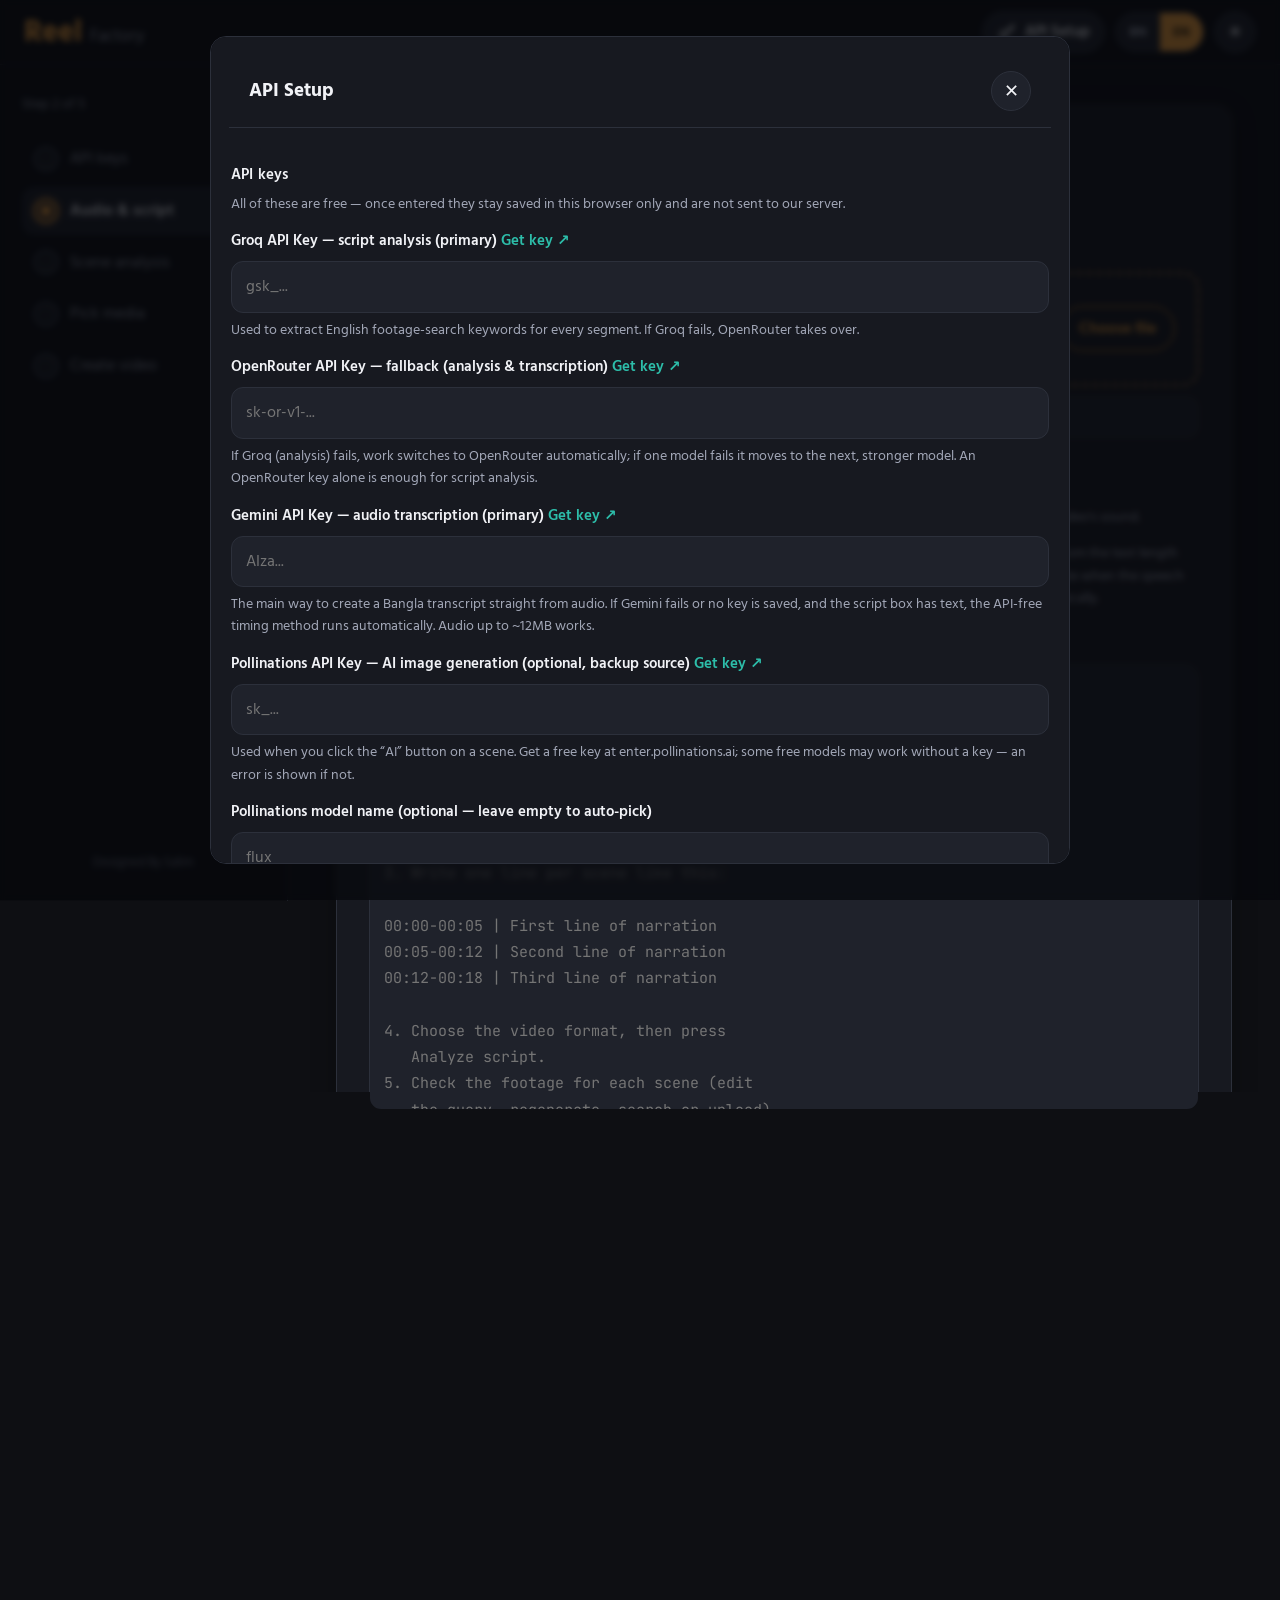
<file: index.html>
<!DOCTYPE html>
<html lang="en" data-theme="dark">
<head>
<meta charset="UTF-8" />
<meta name="viewport" content="width=device-width, initial-scale=1.0" />
<title>Reel Factory — Script to Video</title>
<script>
  (function () {
    try {
      var th = localStorage.getItem("rk_theme");
      document.documentElement.setAttribute("data-theme", th === "light" ? "light" : "dark");
      document.documentElement.lang = localStorage.getItem("rk_lang") === "bn" ? "bn" : "en";
    } catch (e) {}
  })();
</script>
<link rel="preconnect" href="https://fonts.googleapis.com">
<link rel="preconnect" href="https://fonts.gstatic.com" crossorigin>
<link href="https://fonts.googleapis.com/css2?family=Hind+Siliguri:wght@400;500;600;700&family=JetBrains+Mono:wght@400;500&family=Galada&family=Atma:wght@400&family=Mina:wght@400&display=swap" rel="stylesheet">
<link rel="stylesheet" href="style.css?v=20261050" />
</head>
<body data-step="2">

<header class="topbar">
  <div class="top-row">
    <div class="brand"><span class="brand-mark" data-i18n="brandMark">Reel</span><span class="brand-sub" data-i18n="brandSub">Factory</span></div>
    <div class="tools">
      <button type="button" class="tool-btn" id="openSettings" data-i18n-aria="settings"><svg viewBox="0 0 24 24" width="20" height="20" fill="none" stroke="currentColor" stroke-width="2" stroke-linecap="round" stroke-linejoin="round" aria-hidden="true"><circle cx="8" cy="15" r="4"/><path d="M10.9 12.1 20 3"/><path d="m17 6 3 3"/><path d="m14 9 2 2"/></svg><span class="tool-label" data-i18n="settings"></span></button>
      <div class="lang-switch" role="group" data-i18n-aria="langGroup">
        <button type="button" class="lang-btn" id="langBn" data-lang="bn">BN</button>
        <button type="button" class="lang-btn" id="langEn" data-lang="en">EN</button>
      </div>
      <button type="button" class="theme-btn" id="themeBtn"><span id="themeIcon">☾</span></button>
    </div>
  </div>
  <ol class="m-steps" id="mSteps">
    <li data-step="1"><span class="ind"></span></li><li data-step="2"><span class="ind"></span></li><li data-step="3"><span class="ind"></span></li><li data-step="4"><span class="ind"></span></li><li data-step="5"><span class="ind"></span></li>
  </ol>
  <p class="m-label"><b class="step-of"></b> · <span class="step-name"></span></p>
</header>

<div class="app">
  <aside class="rail">
    <p class="rail-of step-of"></p>
    <ol class="rail-steps" id="railSteps">
      <li data-step="1"><span class="ind"></span><span class="lbl" data-i18n="step1"></span></li>
      <li data-step="2"><span class="ind"></span><span class="lbl" data-i18n="step2"></span></li>
      <li data-step="3"><span class="ind"></span><span class="lbl" data-i18n="step3"></span></li>
      <li data-step="4"><span class="ind"></span><span class="lbl" data-i18n="step4"></span></li>
      <li data-step="5"><span class="ind"></span><span class="lbl" data-i18n="step5"></span></li>
    </ol>
    <footer class="site-footer">Designed By Salim</footer>
  </aside>

  <main class="stage">

    <!-- STEP 2: audio & script -->
    <section class="wiz card" id="intake">
      <h1 data-i18n="h1"></h1>
      <p class="lead" data-i18n="lead"></p>

      <div class="audio-section">
        <div class="audio-section-title" data-i18n="audioLabel"></div>
        <label class="audio-drop" id="audioDrop" for="audioInput">
          <span class="audio-drop-icon" aria-hidden="true"><svg viewBox="0 0 24 24" width="28" height="28" fill="none" stroke="currentColor" stroke-width="2" stroke-linecap="round" stroke-linejoin="round"><rect x="9" y="3" width="6" height="11" rx="3"/><path d="M5 11a7 7 0 0 0 14 0"/><path d="M12 18v3"/><path d="M8.5 21h7"/></svg></span>
          <span class="audio-drop-text"><strong data-i18n="audioDropTitle"></strong><em data-i18n="audioDropSub"></em></span>
          <span class="audio-drop-btn"><span class="when-empty" data-i18n="audioChoose"></span><span class="when-file" data-i18n="audioChange"></span></span>
          <input type="file" id="audioInput" accept="audio/*" />
        </label>
        <p class="audio-meta" id="audioMeta"></p>
        <p class="hint audio-default" id="audioDefaultNote" data-i18n="audioDefaultNote"></p>
        <button class="btn btn-primary" id="transcribeBtn" type="button" disabled data-i18n="transcribeBtn"></button>
        <button class="btn btn-secondary" id="alignBtn" type="button" disabled data-i18n="alignBtn" style="margin-top:8px;"></button>
        <p class="hint" data-i18n="transcribeHint"></p>
        <p class="hint" data-i18n="alignHint"></p>
      </div>

      <label class="field">
        <span data-i18n="scriptLabel"></span>
        <textarea id="scriptInput" rows="16" spellcheck="false" data-i18n-placeholder="scriptPh"></textarea>
      </label>
      <p class="hint" data-i18n-html="scriptHint"></p>

      <div class="field format-field">
        <span data-i18n="formatTop"></span>
        <small class="field-hint" data-i18n="formatTopHint"></small>
        <select id="aspectTop">
          <option value="16:9" selected data-i18n="asp169"></option>
          <option value="9:16" data-i18n="asp916"></option>
          <option value="1:1" data-i18n="asp11"></option>
        </select>
      </div>

      <button class="btn btn-primary btn-lg" id="analyzeBtn" data-i18n="analyzeBtn"></button>
      <p class="status-line" id="analyzeStatus"></p>

      <div class="recent-wrap">
        <h3 class="section-title" data-i18n="recentTitle"></h3>
        <p class="hint" data-i18n="recentHint"></p>
        <ul class="recent-list" id="recentList"></ul>
        <p class="hint" id="storageInfo"></p>
      </div>
    </section>

    <!-- STEPS 3-4: scenes -->
    <section class="wiz card" id="timeline" hidden>
      <div class="timeline-head">
        <div>
          <h2 data-i18n="timelineTitle"></h2>
          <p class="hint" data-i18n="timelineHint"></p>
        </div>
        <div class="scene-progress">
          <b id="sceneProgress"></b>
          <div class="bar"><i id="sceneBar"></i></div>
        </div>
      </div>
      <div class="segments" id="segmentsList"></div>
      <div class="wiz-nav">
        <button type="button" class="btn btn-ghost" id="backToScript" data-i18n="stepBack"></button>
        <button type="button" class="btn btn-primary btn-lg" id="toRenderBtn" disabled data-i18n="toRender"></button>
      </div>
    </section>

    <!-- STEP 5: render -->
    <section class="wiz card" id="panelBuild" hidden>
      <div class="render-setup">
        <h2 data-i18n="renderTitle"></h2>
        <p class="hint" data-i18n="buildHint"></p>
        <div class="summary">
          <div><small data-i18n="sumDuration"></small><b id="sumDuration">–</b></div>
          <div><small data-i18n="sumScenes"></small><b id="sumScenes">–</b></div>
          <div><small data-i18n="sumRes"></small><b id="sumRes">–</b></div>
        </div>
        <div class="field" id="brandBox">
          <label style="display:block;">
            <span data-i18n="overlayLabel"></span>
            <select id="overlaySel">
              <option value="none" data-i18n="optNone"></option>
              <option value="youtube" data-i18n="optYoutube"></option>
              <option value="facebook" data-i18n="optFacebook"></option>
            </select>
          </label>
          <label style="display:block;margin-top:8px;">
            <span data-i18n="endLabel"></span>
            <select id="endSel">
              <option value="none" data-i18n="optNone"></option>
              <option value="youtube" data-i18n="optYoutube"></option>
              <option value="facebook" data-i18n="optFacebook"></option>
            </select>
          </label>
          <small class="hint" data-i18n="brandHint"></small>
        </div>
        <div class="field" id="musicBox">
          <span data-i18n="musicLabel"></span>
          <input type="file" id="bgMusicFile" accept="audio/*" />
          <small class="hint" data-i18n="musicHint"></small>
          <label style="display:block;margin-top:8px;">
            <span><span data-i18n="musicNormal"></span>: <b id="musicVolOut">40%</b></span>
            <input type="range" id="musicVol" min="5" max="100" value="40" style="width:100%;" />
          </label>
          <label style="display:block;margin-top:6px;">
            <span><span data-i18n="musicDuck"></span>: <b id="musicDuckOut">14%</b></span>
            <input type="range" id="musicDuckVol" min="0" max="60" value="14" style="width:100%;" />
          </label>
        </div>
        <details class="adv">
          <summary data-i18n="adv"></summary>
          <div class="adv-body">
            <div class="field">
        <span data-i18n="formatLabel"></span>
        <select id="aspectSelect">
          <option value="16:9" selected data-i18n="asp169"></option>
          <option value="9:16" data-i18n="asp916"></option>
          <option value="1:1" data-i18n="asp11"></option>
        </select>
      </div>
      <div class="field">
        <span data-i18n="resLabel"></span>
        <select id="resSelect">
          <option value="854x480" data-i18n="resSd"></option>
          <option value="1280x720" selected data-i18n="resHd"></option>
          <option value="1920x1080" data-i18n="resFhd"></option>
        </select>
      </div>
      <label class="field checkbox-field">
        <input type="checkbox" id="captionToggle" checked />
        <span data-i18n="captionToggle"></span>
      </label>

      <div class="caption-options" id="captionOptions">
        <div class="field">
          <span><span data-i18n="capFontLabel"></span> <em data-i18n="capFontNote"></em></span>
          <select id="captionFontSelect">
            <option value="hind" selected data-i18n="fHind"></option>
            <option value="kolpona" data-i18n="fKolpona"></option>
            <option value="kolponaI" data-i18n="fKolponaI"></option>
            <option value="galada" data-i18n="fGalada"></option>
            <option value="atma" data-i18n="fAtma"></option>
            <option value="mina" data-i18n="fMina"></option>
          </select>
        </div>
        <p class="font-preview" id="fontPreview">আমার সোনার বাংলা · Reel Factory</p>
        <div class="field">
          <span><span data-i18n="capSizeLabel"></span> <em data-i18n="capSizeNote"></em></span>
          <select id="captionSizeSelect">
            <option value="8" data-i18n="s8"></option>
            <option value="9" data-i18n="s9"></option>
            <option value="10" data-i18n="s10"></option>
            <option value="11" data-i18n="s11"></option>
            <option value="12" data-i18n="s12"></option>
            <option value="13" selected data-i18n="s13"></option>
            <option value="14" data-i18n="s14"></option>
            <option value="15" data-i18n="s15"></option>
            <option value="16" data-i18n="s16"></option>
            <option value="17" data-i18n="s17"></option>
            <option value="18" data-i18n="s18"></option>
          </select>
        </div>
        <div class="field">
          <span data-i18n="capColorLabel"></span>
          <select id="captionColorSelect">
            <option value="#ffffff" selected data-i18n="cWhite"></option>
            <option value="#FFD400" data-i18n="cYellow"></option>
            <option value="#2ECC71" data-i18n="cGreen"></option>
            <option value="#FF3B30" data-i18n="cRed"></option>
            <option value="#00E5FF" data-i18n="cCyan"></option>
            <option value="#000000" data-i18n="cBlack"></option>
          </select>
        </div>
        <div class="field">
          <span data-i18n="capAnimLabel"></span>
          <select id="captionAnimSelect">
            <option value="typewriter" selected data-i18n="aTypewriter"></option>
            <option value="fade" data-i18n="aFade"></option>
            <option value="slideUp" data-i18n="aSlideUp"></option>
            <option value="slideLeft" data-i18n="aSlideLeft"></option>
            <option value="zoom" data-i18n="aZoom"></option>
            <option value="wipeLeft" data-i18n="aWipe"></option>
            <option value="none" data-i18n="aNone"></option>
          </select>
        </div>
      </div>
          </div>
        </details>
        <div class="wiz-nav">
          <button type="button" class="btn btn-ghost" id="backToScenes" data-i18n="stepBack"></button>
          <button class="btn btn-primary btn-lg" id="buildBtn" disabled data-i18n="buildBtn"></button>
        </div>
      </div>

      <div class="progress-wrap" id="progressWrap" hidden>
        <div class="spinner" aria-hidden="true"></div>
        <h2 class="progress-title" data-i18n="renderingTitle"></h2>
        <p class="progress-label"><span id="progressLabel" data-i18n="progressInit"></span></p>
        <div class="progress-bar"><div class="progress-fill" id="progressFill"></div></div>
        <p class="progress-pct" id="progressPercent">0%</p>
      </div>

      <div id="resultBox" hidden>
        <h2 class="done-title">✓ <span data-i18n="doneTitle"></span></h2>
        <video id="resultVideo" controls playsinline></video>
        <p class="warn-red" id="resultWarn" hidden></p>
        <div class="result-actions">
          <button type="button" class="btn btn-secondary" id="previewBtn" data-i18n="previewBtn"></button>
          <a class="btn btn-primary" id="downloadBtn" target="_blank" rel="noopener" download data-i18n="dlMp4"></a>
          <button type="button" class="btn btn-secondary" id="copyLinkBtn" data-i18n="copyLink"></button>
          <button type="button" class="btn btn-ghost" id="createAnotherBtn" data-i18n="createAnother"></button>
        </div>

        <div class="pub-box" id="pubBox">
          <h3 class="pub-title" data-i18n="pubTitle"></h3>
          <p class="hint" data-i18n="pubHint"></p>
          <div class="pub-tabs">
            <button type="button" class="btn btn-secondary pub-tab" data-pf="youtube">YouTube</button>
            <button type="button" class="btn btn-secondary pub-tab" data-pf="facebook">Facebook Reels</button>
            <button type="button" class="btn btn-secondary pub-tab" data-pf="tiktok">TikTok</button>
          </div>
          <div id="pubActions" hidden>
            <button type="button" class="btn btn-ghost" id="pubCopyAll" data-i18n="pubCopyAll"></button>
            <button type="button" class="btn btn-ghost" id="pubRegen" data-i18n="pubRegen"></button>
          </div>
          <div id="pubOut"></div>
        </div>
      </div>
    </section>

  </main>
</div>

<!-- Settings (API keys + preferences) -->
<div class="modal" id="settingsModal" hidden>
  <div class="modal-card settings-card">
    <div class="modal-head">
      <h3 data-i18n="settings"></h3>
      <button class="icon-btn" id="settingsClose" type="button">✕</button>
    </div>
    <div class="settings-body">
      <section id="panelKeys">
        <div id="keysToggleBtn" class="keys-head"><h4 class="section-title" data-i18n="keysTitle"></h4><span id="keysChevron" hidden></span></div>
        <div id="keysBody">
      <p class="hint" data-i18n="keysHint"></p>

      <label class="field">
        <span><span data-i18n="groqLabel"></span> <a href="https://console.groq.com/keys" target="_blank" rel="noopener" data-i18n="getKey"></a></span>
        <input type="password" id="groqKey" placeholder="gsk_..." autocomplete="off" />
      </label>
      <p class="hint" style="margin-top:-10px;" data-i18n="groqHint"></p>

      <label class="field">
        <span><span data-i18n="orLabel"></span> <a href="https://openrouter.ai/keys" target="_blank" rel="noopener" data-i18n="getKey"></a></span>
        <input type="password" id="openrouterKey" placeholder="sk-or-v1-..." autocomplete="off" />
      </label>
      <p class="hint" style="margin-top:-10px;" data-i18n="orHint"></p>

      <label class="field">
        <span><span data-i18n="geminiTrLabel"></span> <a href="https://aistudio.google.com/apikey" target="_blank" rel="noopener" data-i18n="getKey"></a></span>
        <input type="password" id="geminiTranscribeKey" placeholder="AIza..." autocomplete="off" />
      </label>
      <p class="hint" style="margin-top:-10px;" data-i18n-html="geminiTrHint"></p>

      <label class="field">
        <span><span data-i18n="pollLabel"></span> <em data-i18n="pixabayOpt"></em> <a href="https://enter.pollinations.ai/" target="_blank" rel="noopener" data-i18n="getKey"></a></span>
        <input type="password" id="pollinationsKey" placeholder="sk_..." autocomplete="off" />
      </label>
      <p class="hint" style="margin-top:-10px;" data-i18n="pollHint"></p>

      <label class="field">
        <span data-i18n="pollModelLabel"></span>
        <input type="text" id="pollinationsModel" placeholder="flux" autocomplete="off" />
      </label>

      <label class="field">
        <span><span data-i18n="ghLabel"></span> <em data-i18n="pixabayOpt"></em> <a href="https://github.com/settings/personal-access-tokens/new" target="_blank" rel="noopener" data-i18n="getKey"></a></span>
        <input type="password" id="ghToken" placeholder="github_pat_..." autocomplete="off" />
      </label>
      <p class="hint" style="margin-top:-10px;" data-i18n="ghHint"></p>

      <label class="field">
        <span data-i18n="ghRepoLabel"></span>
        <input type="text" id="ghRepo" placeholder="Salimtech353/Video_Rendering" autocomplete="off" />
      </label>

      <label class="field">
        <span><span>Pexels API Key</span> <a href="https://www.pexels.com/api/" target="_blank" rel="noopener" data-i18n="getKey"></a></span>
        <input type="password" id="pexelsKey" placeholder="563492ad..." autocomplete="off" />
      </label>

      <label class="field">
        <span><span>Pixabay API Key</span> <em data-i18n="pixabayOpt"></em> <a href="https://pixabay.com/api/docs/" target="_blank" rel="noopener" data-i18n="getKey"></a></span>
        <input type="password" id="pixabayKey" placeholder="12345678-abc..." autocomplete="off" />
      </label>

      <button class="btn btn-primary" id="saveKeysBtn" data-i18n="saveKeys"></button>
      <p class="status-line" id="keysStatus"></p>
        </div>
      </section>
    </div>
  </div>
</div>

<!-- Media picker modal -->
<div class="modal" id="pickerModal" hidden>
  <div class="modal-card">
    <div class="modal-head">
      <h3 id="pickerTitle" data-i18n="pickerTitleDefault"></h3>
      <button class="icon-btn" id="pickerClose">✕</button>
    </div>
    <div class="modal-search">
      <input type="text" id="pickerQuery" data-i18n-placeholder="queryPh" />
      <select id="pickerType">
        <option value="videos" data-i18n="optVideos"></option>
        <option value="photos" data-i18n="optPhotos"></option>
      </select>
      <button class="btn btn-ghost" id="pickerSearchBtn" data-i18n="searchBtn"></button>
    </div>
    <div class="modal-results" id="pickerResults"></div>
    <div class="modal-pager">
      <button type="button" class="btn btn-ghost" id="pickerPrevBtn" data-i18n="prevBtn"></button>
      <span id="pickerPageLabel" class="hint"></span>
      <button type="button" class="btn btn-ghost" id="pickerNextBtn" data-i18n="nextBtn"></button>
    </div>
    <div class="modal-upload">
      <span data-i18n="uploadOr"></span>
      <input type="file" id="pickerUpload" accept="image/*,video/*" />
    </div>
  </div>
</div>

<div class="toasts" id="toasts" aria-live="polite"></div>
<script type="module" src="app.js?v=20261050"></script>
</body>
</html>
</file>
<file: style.css>
/* Reel Factory — AI video studio UI */
:root{
  --rail-bg:#0B0C10; --rail-text:#ECEDF1; --rail-dim:#8E93A3; --rail-line:#1d2028; --rail-hover:#171a22; --rail-active:#1b1e27; --ind:#444a5a; --topbar-h:64px;
  --bg:#0E0F13; --surface:#171920; --surface-2:#1F222B; --line:#2C303B;
  --text:#F1F2F6; --text-dim:#A3A8B8;
  --amber:#F0A03C; --amber-dim:#5a4520; --teal:#2DBEAA; --danger:#EF5B4C; --ok:#34C97B;
  --on-amber:#1A1200; --amber-hover:#f5b257; --amber-off-text:#8a7550; --sel-text:#141414;
  --font-ui:"Hind Siliguri",system-ui,-apple-system,"Segoe UI",sans-serif; --font-mono:"JetBrains Mono",ui-monospace,monospace;
  --shadow:0 6px 24px rgba(0,0,0,.28); --r:14px; color-scheme:dark;
}
:root[data-theme="light"]{
  --rail-bg:#FFFFFF; --rail-text:#1B1D25; --rail-dim:#6B7080; --rail-line:#DADEE8; --rail-hover:#F1F3F8; --rail-active:#FFF1DF; --ind:#B9BED0;
  --bg:#F4F5F9; --surface:#FFF; --surface-2:#EEF0F5; --line:#DADEE8; --text:#1B1D25; --text-dim:#5A5F70;
  --amber:#D9700A; --amber-dim:#EAD3A6; --teal:#0B7F72; --danger:#C4382B; --ok:#158A4E;
  --on-amber:#FFF; --amber-hover:#B95C05; --amber-off-text:#8A6A2E; --sel-text:#FFF; --shadow:0 6px 24px rgba(20,25,45,.08); color-scheme:light;
}
*{box-sizing:border-box}
[hidden]{display:none!important}
html{scroll-behavior:smooth}
body{margin:0;background:var(--bg);color:var(--text);font-family:var(--font-ui);font-size:16px;line-height:1.6;-webkit-font-smoothing:antialiased}
::selection{background:var(--amber);color:var(--sel-text)}
a{color:var(--teal);text-decoration:none} a:hover{text-decoration:underline}
h1,h2,h3,h4{margin:0;line-height:1.25} h1{font-size:clamp(26px,4vw,34px);font-weight:700} h2{font-size:22px;font-weight:700}
.lead{color:var(--text-dim);font-size:17px;margin:8px 0 24px}
.hint{color:var(--text-dim);font-size:14px;margin:8px 0 14px}
.hint code{font-family:var(--font-mono);background:var(--surface-2);padding:2px 6px;border-radius:6px;font-size:13px}
.section-title{font-size:15px;font-weight:600;letter-spacing:.2px;color:var(--text);margin-bottom:6px}
em{font-style:normal}

/* layout */
.app{display:grid;grid-template-columns:288px minmax(0,1fr);min-height:100vh}
.rail{position:sticky;top:0;height:100vh;display:flex;flex-direction:column;gap:14px;padding:28px 22px;background:#0B0C10;color:#ECEDF1;border-right:1px solid #1d2028}
.stage{width:100%;max-width:1000px;margin:0 auto;padding:40px clamp(16px,4vw,48px) 64px}
.card{background:var(--surface);border:1px solid var(--line);border-radius:16px;padding:clamp(18px,3vw,32px);box-shadow:var(--shadow);animation:rise .35s ease both}
@keyframes rise{from{opacity:0;transform:translateY(8px)}to{opacity:1;transform:none}}
.wiz{display:none}
body[data-step="2"] #intake,body[data-step="4"] #timeline,body[data-step="5"] #panelBuild{display:block}

/* brand + stepper */
.brand{display:flex;align-items:baseline;gap:8px}
.brand-mark{font-size:30px;font-weight:700;color:var(--amber)} .brand-sub{font-size:17px;color:#A3A8B8}
.rail-of{margin:0;font-size:14px;color:#A3A8B8}
.rail-steps{list-style:none;margin:6px 0;padding:0;display:flex;flex-direction:column;gap:4px}
.rail-steps li{display:flex;align-items:center;gap:12px;padding:11px 12px;border-radius:12px;color:#8E93A3;font-size:16px;transition:background .2s,color .2s}
.rail-steps li.clickable{cursor:pointer} .rail-steps li.clickable:hover{background:#171a22;color:#fff}
.rail-steps li.active{background:#1b1e27;color:#fff;font-weight:600}
.rail-steps li.done{color:#d8dbe4}
.ind{width:24px;height:24px;flex:0 0 24px;display:inline-flex;align-items:center;justify-content:center;border-radius:50%;border:2px solid #444a5a;font-size:13px;line-height:1;color:#8E93A3;transition:.2s}
li.active .ind{border-color:var(--amber);color:var(--amber);background:rgba(240,160,60,.14);box-shadow:0 0 0 4px rgba(240,160,60,.14)}
li.done .ind{background:var(--amber);border-color:var(--amber);color:#1A1200;font-weight:700}
.rail-settings{margin-top:auto;display:flex;align-items:center;gap:10px;background:#171a22;border:1px solid #262a35;color:#ECEDF1;border-radius:12px;padding:12px 14px;font:inherit;font-size:16px;cursor:pointer;transition:.2s}
.rail-settings:hover{border-color:var(--amber);color:var(--amber)}
.site-footer{font-size:13px;color:#6f7484;text-align:center;padding-top:6px}

.m-head{display:none}
@media (max-width:900px){
  .app{display:block} .rail{display:none}
  .m-head{display:block;position:sticky;top:0;z-index:20;background:#0B0C10;color:#ECEDF1;padding:calc(10px + env(safe-area-inset-top,0px)) 16px 12px;border-bottom:1px solid #1d2028}
  .m-top{display:flex;align-items:center;justify-content:space-between}
  .m-steps{list-style:none;margin:10px 0 6px;padding:0;display:flex;align-items:center}
  .m-steps li{display:flex;align-items:center;flex:1} .m-steps li:last-child{flex:0}
  .m-steps li:not(:last-child)::after{content:"";flex:1;height:2px;margin:0 6px;background:#333847;border-radius:2px}
  .m-steps li.done:not(:last-child)::after{background:var(--amber)}
  .m-label{margin:0;font-size:14.5px;color:#C9CCD6}
  .m-label .step-of{color:var(--amber)}
  .stage{padding:18px 14px 48px}
}
.icon-btn{width:40px;height:40px;border-radius:50%;border:1px solid var(--line);background:var(--surface-2);color:var(--text);font-size:18px;cursor:pointer;transition:.2s}
.m-head .icon-btn{background:#171a22;border-color:#262a35;color:#ECEDF1}
.icon-btn:hover{border-color:var(--amber);color:var(--amber)}

/* buttons + forms */
.btn{display:inline-flex;align-items:center;justify-content:center;gap:8px;min-height:46px;padding:0 20px;border-radius:12px;border:1px solid transparent;font:inherit;font-size:16px;font-weight:600;cursor:pointer;transition:transform .15s,background .2s,border-color .2s,box-shadow .2s;text-decoration:none}
.btn:hover{text-decoration:none} .btn:active{transform:scale(.98)}
.btn-primary{background:var(--amber);color:var(--on-amber)} .btn-primary:hover{background:var(--amber-hover);box-shadow:0 6px 18px rgba(240,160,60,.28)}
.btn-primary:disabled{background:var(--amber-dim);color:var(--amber-off-text);cursor:not-allowed;box-shadow:none}
.btn-secondary{background:var(--surface-2);border-color:var(--line);color:var(--text)} .btn-secondary:hover:not(:disabled){border-color:var(--amber);color:var(--amber)}
.btn-secondary:disabled{opacity:.5;cursor:not-allowed}
.btn-ghost{background:transparent;border-color:var(--line);color:var(--text)} .btn-ghost:hover:not(:disabled){border-color:var(--amber);color:var(--amber)}
.btn-ghost:disabled{opacity:.5;cursor:not-allowed}
.btn-lg{min-height:54px;font-size:17px;width:100%}
.btn.loading{pointer-events:none;opacity:.85} .btn.loading::before{content:"";width:16px;height:16px;border:2.5px solid currentColor;border-right-color:transparent;border-radius:50%;animation:spin .7s linear infinite}
.field{display:flex;flex-direction:column;gap:8px;margin:0 0 16px;font-size:15px}
.field>span{font-weight:600;font-size:15px}
input[type=text],input[type=password],select,textarea{width:100%;font:inherit;font-size:16px;color:var(--text);background:var(--surface-2);border:1px solid var(--line);border-radius:12px;padding:12px 14px;transition:border-color .2s,box-shadow .2s}
input:focus,select:focus,textarea:focus{outline:none;border-color:var(--amber);box-shadow:0 0 0 3px rgba(240,160,60,.2)}
textarea{font-family:var(--font-mono);font-size:15px;line-height:1.9;resize:vertical;min-height:200px}
.checkbox-field{flex-direction:row;align-items:center;gap:10px} .checkbox-field input{width:20px;height:20px;accent-color:var(--amber)}
.status-line{margin:12px 0 0;font-size:15px;color:var(--text-dim)} .status-line:empty{display:none}
.status-line.ok{color:var(--ok)} .status-line.err{color:var(--danger);background:rgba(239,91,76,.09);border:1px solid rgba(239,91,76,.3);padding:10px 14px;border-radius:12px}
.chip{display:inline-block;font-size:13px;padding:3px 10px;border-radius:999px;background:var(--surface-2);border:1px solid var(--line);color:var(--text-dim)}
.chip.entity{color:var(--amber);border-color:var(--amber)}
.placeholder{color:var(--text-dim);font-size:14px;text-align:center;padding:8px}
.badge{position:absolute;left:8px;bottom:8px;font-size:12px;padding:2px 8px;border-radius:999px;background:rgba(0,0,0,.65);color:#ECEDF1}

/* audio drop */
.audio-section{margin-bottom:22px}
.audio-section-title{font-size:15px;font-weight:600;margin-bottom:8px}
.audio-drop{position:relative;display:flex;align-items:center;gap:16px;padding:26px 22px;border:2px dashed var(--amber);border:2px dashed color-mix(in srgb,var(--amber) 60%,var(--line));border-radius:16px;background:linear-gradient(135deg,color-mix(in srgb,var(--amber) 12%,var(--surface)),var(--surface) 70%);cursor:pointer;transition:.2s}
.audio-drop:hover,.audio-drop:focus-within,.audio-drop.dragover{border-style:solid;border-color:var(--amber);box-shadow:0 0 0 4px color-mix(in srgb,var(--amber) 20%,transparent)}
.audio-drop.dragover{transform:scale(1.008)}
.audio-drop-icon{flex:0 0 58px;width:58px;height:58px;display:inline-flex;align-items:center;justify-content:center;border-radius:50%;background:var(--amber);color:var(--on-amber)}
.audio-drop-text{display:flex;flex-direction:column;gap:2px;flex:1;min-width:0}
.audio-drop-text strong{font-size:17px} .audio-drop-text em{color:var(--text-dim);font-size:14px}
.audio-drop-btn{border:1.5px solid var(--amber);color:var(--amber);font-weight:600;padding:9px 18px;border-radius:999px;transition:.2s}
.audio-drop:hover .audio-drop-btn{background:var(--amber);color:var(--on-amber)}
.audio-drop .when-file{display:none} .audio-drop.has-file .when-file{display:inline} .audio-drop.has-file .when-empty{display:none}
.audio-drop.has-file{border-style:solid;border-color:var(--teal);background:linear-gradient(135deg,color-mix(in srgb,var(--teal) 12%,var(--surface)),var(--surface) 70%)}
.audio-drop.has-file .audio-drop-icon{background:var(--teal)} .audio-drop.has-file .audio-drop-btn{border-color:var(--teal);color:var(--teal)}
.audio-drop input[type=file]{position:absolute;inset:0;width:100%;height:100%;opacity:0;cursor:pointer;font-size:0}
.audio-meta{margin:10px 0;font-size:15px}.audio-meta:empty{display:none}
.audio-meta:not(:empty){background:var(--surface-2);border:1px solid var(--line);border-left:3px solid var(--teal);border-radius:10px;padding:10px 14px;word-break:break-word}
#transcribeBtn{margin-top:4px}

/* scenes */
.timeline-head{display:flex;gap:20px;justify-content:space-between;align-items:flex-start;flex-wrap:wrap;margin-bottom:20px}
.scene-progress{min-width:210px} .scene-progress b{font-size:16px;color:var(--amber)}
.bar,.progress-bar{height:8px;border-radius:99px;background:var(--surface-2);overflow:hidden;margin-top:8px} .bar i,.progress-fill{display:block;height:100%;width:0;background:linear-gradient(90deg,var(--amber),#ffb95e);border-radius:99px;transition:width .4s ease}
.segments{display:grid;gap:16px}
.scene{border:1px solid var(--line);border-radius:14px;background:var(--surface);padding:16px;transition:border-color .2s,box-shadow .2s;animation:rise .3s ease both}
.scene:hover{border-color:color-mix(in srgb,var(--amber) 50%,var(--line))}
.scene-head{display:flex;align-items:center;gap:10px;flex-wrap:wrap;margin-bottom:12px}
.scene-no{font-weight:700;font-size:15px;background:var(--amber);color:var(--on-amber);border-radius:8px;padding:2px 10px}
.scene-time{font-family:var(--font-mono);font-size:14px;color:var(--text-dim)}
.pill{margin-left:auto;font-size:13.5px;font-weight:600;padding:4px 12px;border-radius:999px;border:1px solid}
.st-ready .pill{color:var(--ok);border-color:var(--ok);background:rgba(52,201,123,.1)}
.st-searching .pill{color:var(--amber);border-color:var(--amber);background:rgba(240,160,60,.1);animation:pulse 1.2s ease infinite}
.st-none .pill{color:var(--text-dim);border-color:var(--line)} .st-attention .pill{color:var(--danger);border-color:var(--danger);background:rgba(239,91,76,.1)}
@keyframes pulse{50%{opacity:.55}} @keyframes spin{to{transform:rotate(360deg)}}
.scene-main{display:grid;grid-template-columns:200px minmax(0,1fr);gap:16px}
.segment-media{position:relative;aspect-ratio:16/10;border-radius:12px;overflow:hidden;background:var(--surface-2);border:1px dashed var(--line);display:flex;align-items:center;justify-content:center;cursor:pointer}
.segment-media img,.segment-media video{width:100%;height:100%;object-fit:cover}
.segment-text{margin:0 0 12px;font-size:17px;line-height:1.7}
.q-label{display:block;font-size:13.5px;color:var(--text-dim);margin-bottom:6px}
.query-input{font-size:15px;padding:10px 12px} .query-input[readonly]{background:var(--surface-2);cursor:default}
.scene-actions{display:flex;flex-wrap:wrap;gap:8px;margin-top:10px}
.scene-actions .btn{min-height:40px;padding:0 14px;font-size:14.5px}
.choices{display:flex;gap:10px;flex-wrap:wrap;margin-top:14px;padding-top:14px;border-top:1px solid var(--line)}
.choices>small{flex-basis:100%;color:var(--text-dim);font-size:13.5px}
.choice{position:relative;width:96px;aspect-ratio:16/10;border-radius:10px;overflow:hidden;border:2px solid transparent;padding:0;background:var(--surface-2);cursor:pointer;transition:.2s}
.choice img,.choice video{width:100%;height:100%;object-fit:cover;display:block} .choice:hover{transform:translateY(-2px)}
.choice.selected{border-color:var(--amber);box-shadow:0 0 0 3px rgba(240,160,60,.25)}
.choice.selected::after{content:"✓";position:absolute;top:4px;right:4px;width:20px;height:20px;border-radius:50%;background:var(--amber);color:var(--on-amber);font-size:12px;font-weight:700;display:flex;align-items:center;justify-content:center}
.wiz-nav{display:flex;gap:12px;margin-top:24px;align-items:center} .wiz-nav .btn-ghost{flex:0 0 auto} .wiz-nav .btn-lg{flex:1}

/* render */
.summary{display:grid;grid-template-columns:repeat(3,1fr);gap:12px;margin:18px 0}
.summary div{background:var(--surface-2);border:1px solid var(--line);border-radius:12px;padding:14px 16px} .summary small{display:block;color:var(--text-dim);font-size:13.5px} .summary b{font-size:21px}
@media (max-width:520px){.summary{grid-template-columns:1fr 1fr 1fr;gap:8px}.summary div{padding:10px}.summary b{font-size:17px}}
.adv{border:1px solid var(--line);border-radius:12px;background:var(--surface-2);margin-bottom:8px}
.adv summary{cursor:pointer;padding:14px 16px;font-weight:600;list-style:none;display:flex;justify-content:space-between} .adv summary::after{content:"▾";transition:transform .2s} .adv[open] summary::after{transform:rotate(180deg)}
.adv-body{padding:4px 16px 12px}
.adv-body .caption-options{border-left:3px solid var(--amber);padding-left:14px;margin:4px 0 12px}
.progress-wrap{text-align:center;padding:36px 8px}
.spinner{width:56px;height:56px;margin:0 auto 18px;border:5px solid var(--surface-2);border-top-color:var(--amber);border-radius:50%;animation:spin .9s linear infinite}
.progress-label{font-size:17px;color:var(--text-dim);margin:8px 0 14px} .progress-pct{font-size:34px;font-weight:700;color:var(--amber);margin:12px 0 0}
.progress-bar{height:12px;max-width:520px;margin:0 auto}
.progress-wrap.is-error .spinner{display:none} .progress-wrap.is-error .progress-label{color:var(--danger)}
.done-title{color:var(--ok);margin-bottom:16px}
#resultVideo{width:100%;max-height:520px;border-radius:14px;background:#000;display:block}
.result-actions{display:grid;grid-template-columns:repeat(4,auto);gap:10px;margin-top:16px;justify-content:start}
@media (max-width:640px){.result-actions{grid-template-columns:1fr 1fr}.result-actions .btn{width:100%}}

/* projects */
.recent-wrap{margin-top:34px;padding-top:24px;border-top:1px solid var(--line)}
.recent-list{list-style:none;margin:0;padding:0;display:grid;grid-template-columns:repeat(auto-fill,minmax(230px,1fr));gap:14px}
.project{border:1px solid var(--line);border-radius:14px;overflow:hidden;background:var(--surface-2);transition:.2s}
.project:hover{transform:translateY(-3px);border-color:var(--amber);box-shadow:var(--shadow)}
.project .thumb{position:relative;aspect-ratio:16/9;background:linear-gradient(135deg,#2a2114,#14161c);cursor:pointer;display:flex;align-items:center;justify-content:center;font-size:30px;color:var(--amber)}
.project .thumb img,.project .thumb video{position:absolute;inset:0;width:100%;height:100%;object-fit:cover}
.project .thumb::after{content:"▶";position:relative;z-index:1;width:42px;height:42px;border-radius:50%;background:rgba(0,0,0,.55);color:#fff;font-size:16px;display:flex;align-items:center;justify-content:center}
.project .info{padding:12px 14px} .project .ttl{font-weight:600;font-size:16px;white-space:nowrap;overflow:hidden;text-overflow:ellipsis}
.project .meta{display:flex;gap:6px;flex-wrap:wrap;margin:8px 0}
.project .acts{display:flex;gap:8px} .project .acts .btn{min-height:38px;padding:0 12px;font-size:14px;flex:1}
.empty{grid-column:1/-1;text-align:center;padding:30px 12px;border:1px dashed var(--line);border-radius:14px;color:var(--text-dim)} .empty b{display:block;font-size:34px}

/* settings + toasts */
.settings-card{max-width:560px;max-height:92vh;overflow:auto}
.settings-body{padding:4px 2px 8px}
.pref-row{display:flex;justify-content:space-between;align-items:center;gap:12px;padding:12px 0;border-bottom:1px solid var(--line);font-weight:600}
.lang-switch{display:inline-flex;border:1px solid var(--line);border-radius:999px;overflow:hidden;background:var(--surface-2)}
.lang-btn{border:none;background:transparent;color:var(--text-dim);font:inherit;font-size:15px;font-weight:600;padding:8px 16px;cursor:pointer}.lang-btn.active{background:var(--amber);color:var(--on-amber)}
.theme-btn{width:42px;height:42px;border-radius:50%;border:1px solid var(--line);background:var(--surface-2);color:var(--text);font-size:18px;cursor:pointer}.theme-btn:hover{border-color:var(--amber)}
#panelKeys{margin-top:22px}.keys-head{margin-bottom:6px}
.toasts{position:fixed;right:16px;bottom:calc(16px + env(safe-area-inset-bottom,0px));display:flex;flex-direction:column;gap:10px;z-index:100}
.toast{background:var(--surface);color:var(--text);border:1px solid var(--line);border-left:4px solid var(--ok);border-radius:12px;padding:12px 16px;font-size:15px;box-shadow:var(--shadow);animation:rise .3s ease both;max-width:340px}.toast.err{border-left-color:var(--danger)}
@media (max-width:640px){.toasts{left:14px;right:14px}.toast{max-width:none}}
@media (prefers-reduced-motion:reduce){*{animation:none!important;transition:none!important}}

/* media picker modal (kept) */
/* ===== Modal ===== */
.modal{
  position:fixed; inset:0;
  background:rgba(10,10,12,0.72);
  display:flex; align-items:center; justify-content:center;
  padding:20px;
  z-index:50;
}
.modal[hidden]{
  display:none;
}
.modal-card{
  background:var(--surface);
  border:1px solid var(--line);
  border-radius:var(--radius-md);
  width:100%; max-width:640px;
  max-height:85vh;
  display:flex; flex-direction:column;
  overflow:hidden;
}
.modal-head{
  display:flex; justify-content:space-between; align-items:center;
  padding:16px 20px;
  border-bottom:1px solid var(--line);
}
.modal-search{
  display:flex; gap:8px;
  padding:14px 20px;
  border-bottom:1px solid var(--line);
  flex-wrap:wrap;
}
.modal-search input{
  flex:1 1 220px;
  background:var(--surface-2);
  border:1px solid var(--line);
  border-radius:var(--radius-sm);
  color:var(--text);
  padding:8px 10px;
  font-size:13.5px;
}
.modal-search select{
  background:var(--surface-2);
  border:1px solid var(--line);
  border-radius:var(--radius-sm);
  color:var(--text);
  padding:8px 10px;
}
.modal-search .btn{ width:auto; padding:8px 16px; }
.modal-results{
  padding:16px 20px;
  overflow-y:auto;
  display:grid;
  grid-template-columns:repeat(3,1fr);
  gap:10px;
}
.result-tile{
  aspect-ratio:16/10;
  border-radius:var(--radius-sm);
  overflow:hidden;
  cursor:pointer;
  border:2px solid transparent;
  position:relative;
  background:var(--surface-2);
}
.result-tile:hover{ border-color:var(--teal); }
.result-tile.mismatch{ border-color:var(--danger); }
.result-tile img{ width:100%; height:100%; object-fit:cover; display:block; }
.result-tile .src{
  position:absolute; bottom:3px; left:3px;
  font-size:9px; background:rgba(0,0,0,0.6);
  padding:1px 5px; border-radius:3px; color:#c9ccd6;
}
.result-tile .orient-badge{
  position:absolute; top:3px; right:3px;
  font-size:9px; background:rgba(0,0,0,0.7);
  padding:1px 6px; border-radius:3px; color:#ECEDF1;
}
.result-tile.mismatch .orient-badge{ color:var(--danger); }
.modal-upload{
  padding:14px 20px;
  border-top:1px solid var(--line);
  display:flex; align-items:center; gap:10px;
  font-size:13px; color:var(--text-dim);
}
.modal-pager{
  display:flex; align-items:center; justify-content:space-between;
  gap:10px;
  padding:10px 20px 16px;
  border-top:1px solid var(--line);
}
.modal-pager .btn{ width:auto; padding:7px 14px; font-size:13px; }
.modal-pager span{ font-size:12.5px; }
:root[data-theme="light"] .modal{ background:rgba(20,22,30,0.5); }
.modal{position:fixed;inset:0;z-index:60;background:rgba(6,8,12,.72);backdrop-filter:blur(3px);display:flex;align-items:center;justify-content:center;padding:14px}
.modal-card{background:var(--surface);border:1px solid var(--line);border-radius:16px;padding:18px;width:100%;max-width:960px;max-height:92vh;overflow:auto;animation:rise .25s ease both}
.modal-head{display:flex;justify-content:space-between;align-items:center;margin-bottom:12px}
.modal-search{display:flex;gap:8px;flex-wrap:wrap;margin-bottom:12px}.modal-search input{flex:1;min-width:160px}.modal-search select{width:auto}
.modal-pager{display:flex;justify-content:space-between;align-items:center;gap:10px;margin:12px 0}
:root[data-theme="light"] .modal{background:rgba(20,22,30,.5)}


/* ===== v3: top bar (brand + API Setup / language / theme) and themed sidebar ===== */
.topbar{position:sticky;top:0;z-index:30;background:var(--rail-bg);color:var(--rail-text);border-bottom:1px solid var(--rail-line);padding:env(safe-area-inset-top,0px) 24px 0}
.top-row{display:flex;align-items:center;justify-content:space-between;gap:12px;min-height:var(--topbar-h)}
.tools{display:flex;align-items:center;gap:10px}
.tool-btn{display:inline-flex;align-items:center;gap:8px;height:42px;padding:0 14px;border-radius:999px;border:1px solid var(--line);background:var(--surface-2);color:var(--text);font:inherit;font-size:15px;font-weight:600;cursor:pointer;transition:.2s}
.tool-btn:hover{border-color:var(--amber);color:var(--amber)}
.lang-btn{padding:8px 13px;font-size:14px}
.rail{top:var(--topbar-h);height:calc(100vh - var(--topbar-h));background:var(--rail-bg);color:var(--rail-text);border-right:1px solid var(--rail-line)}
.brand-sub,.rail-of{color:var(--rail-dim)}
.rail-steps li{color:var(--rail-dim)}
.rail-steps li.clickable:hover{background:var(--rail-hover);color:var(--rail-text)}
.rail-steps li.active{background:var(--rail-active);color:var(--rail-text)}
.rail-steps li.done{color:var(--rail-text)}
.ind{border-color:var(--ind);color:var(--rail-dim)}
.site-footer{margin-top:auto}
.m-steps,.m-label{display:none}
.m-label{margin:0;font-size:14.5px;color:var(--rail-dim)}
.m-steps li:not(:last-child)::after{background:var(--ind)}
@media (max-width:900px){
  .topbar{padding:env(safe-area-inset-top,0px) 14px 10px}
  .top-row{min-height:54px}
  .m-steps{display:flex;list-style:none;margin:6px 0;padding:0;align-items:center}
  .m-label{display:block}
}
@media (max-width:640px){
  .tool-label{display:none}
  .tool-btn{width:42px;padding:0;justify-content:center}
  .tools{gap:8px}
  .brand-mark{font-size:26px}.brand-sub{font-size:15px}
}
.audio-meta.err{color:var(--danger)!important;border-left-color:var(--danger)!important;border-color:rgba(239,91,76,.4);background:rgba(239,91,76,.09)}


/* ===== v4: same body on mobile & desktop, compact mobile stepper, picker grid, format field ===== */
.field-hint{font-size:13.5px;font-weight:400;color:var(--text-dim);margin-top:-4px}
.format-field{margin:6px 0 16px}
.scene-main{grid-template-columns:200px minmax(0,1fr)}
.wiz-nav{flex-direction:row;align-items:center}
@media (max-width:640px){
  .scene-main{grid-template-columns:112px minmax(0,1fr);gap:12px}
  .segment-media{aspect-ratio:4/3}
  .segment-text{font-size:16px;margin-bottom:8px}
  .scene-actions .btn{min-height:38px;padding:0 10px;font-size:14px}
  .scene{padding:12px}
  .pill{margin-left:auto;font-size:12.5px;padding:3px 10px}
  .wiz-nav .btn-ghost{padding:0 14px}
  .card{padding:16px}
  .audio-drop{flex-direction:row;text-align:left;gap:12px;padding:14px}
  .audio-drop-text{align-items:flex-start}
  .audio-drop-icon{flex:0 0 46px;width:46px;height:46px}
  .audio-drop-icon svg{width:22px;height:22px}
  .audio-drop-text strong{font-size:15px;line-height:1.35}
  .audio-drop-text em{font-size:12.5px;line-height:1.4}
  .audio-drop-btn{padding:7px 12px;font-size:13.5px;white-space:nowrap}
  /* smaller mobile stepper */
  .m-steps{margin:2px 0 4px}
  .m-steps .ind{width:20px;height:20px;flex-basis:20px;font-size:10.5px;border-width:1.5px}
  .m-steps li:not(:last-child)::after{margin:0 4px;height:2px}
  .m-label{font-size:13.5px;line-height:1.3}
  .top-row{min-height:50px}
}
/* pick-media results: balanced tiles on every screen */
.modal-card{max-width:860px}
.modal-results{display:grid;grid-template-columns:repeat(auto-fill,minmax(170px,1fr));gap:12px;padding:4px;max-height:58vh;overflow-y:auto}
.result-tile{aspect-ratio:16/10;border-radius:10px;border:2px solid transparent;overflow:hidden;position:relative;cursor:pointer;background:var(--surface-2);transition:transform .15s,border-color .2s}
.result-tile:hover{border-color:var(--amber);transform:translateY(-2px)}
.result-tile.mismatch{border-color:var(--danger)}
.result-tile .src,.result-tile .orient-badge{font-size:12px;padding:2px 8px;border-radius:999px;line-height:1.4}
.result-tile .src{left:6px;bottom:6px}
.result-tile .orient-badge{right:6px;top:6px}
@media (max-width:640px){
  .modal{padding:10px}
  .modal-results{grid-template-columns:repeat(2,minmax(0,1fr));gap:10px;max-height:60vh}
}

/* v4 fix: picker layout must not squeeze tiles */
.modal-card{display:flex;flex-direction:column;gap:0}
.modal-results{flex:1 1 auto;min-height:120px;grid-auto-rows:max-content;align-content:start}
.result-tile{min-height:0}
.modal-upload{display:flex;align-items:center;gap:10px;flex-wrap:wrap;padding-top:12px;border-top:1px solid var(--line);font-size:14.5px;color:var(--text-dim)}
.modal-upload>span{flex:0 0 auto}
.modal-upload input[type=file]{max-width:100%;font-size:14px}

/* caption font preview + taller script box (shows the how-to placeholder) */
.font-preview{margin:0 0 14px;padding:12px 14px;border-radius:12px;background:var(--surface);border:1px dashed var(--line);font-size:24px;line-height:1.5;text-align:center}
textarea{line-height:1.75}

.audio-default{margin:10px 0 6px;padding:9px 12px;border-radius:10px;background:var(--surface-2);border:1px solid var(--line)}

/* Kolpona (কল্পনা) caption font — used for the live preview */
@font-face{font-family:"Kolpona";src:url("https://raw.githubusercontent.com/Salimtech353/Reels_Factory/main/File/Kolpona_Unicode.ttf") format("truetype");font-display:swap}
@font-face{font-family:"Kolpona Italic";src:url("https://raw.githubusercontent.com/Salimtech353/Reels_Factory/main/File/Kolpona_Unicode%20Italic.ttf") format("truetype");font-display:swap}

/* ---------- প্রকাশের তথ্য (YouTube / Facebook Reels / TikTok) ---------- */
.pub-box{margin-top:28px;border-top:1px solid var(--line);padding-top:20px}
.pub-title{font-size:18px;margin:0 0 4px}
.pub-tabs{display:flex;gap:8px;flex-wrap:wrap;margin:10px 0 14px}
.pub-tab.active{background:var(--amber);border-color:var(--amber);color:#1a1a1a}
#pubActions{display:flex;gap:8px;flex-wrap:wrap;margin-bottom:10px}
.pub-field{margin-bottom:14px}
.pub-field-head{display:flex;align-items:center;gap:10px;margin-bottom:6px}
.pub-field-head b{font-size:15px}
.pub-meta{color:var(--text-dim);font-size:12px;flex:1}
.pub-copy{padding:4px 12px;font-size:13px}
.pub-text{white-space:pre-wrap;word-break:break-word;font-family:inherit;margin:0;background:var(--surface-2);border:1px solid var(--line);border-radius:10px;padding:10px 12px;font-size:14px;line-height:1.65}

/* ---------- সব সতর্কতা লাল ---------- */
.toast.err{color:var(--danger)}
.warn-red{color:var(--danger);font-size:14px;margin:8px 0 0}
.warn-red[hidden]{display:none}
.chip.warn-chip{color:var(--danger);border-color:var(--danger)}
.hint.err{color:var(--danger)}

/* ================= Media picker tile (চার কোনা লেআউট) =================
   উপরে বামে Select · উপরে ডানে Landscape/Portrait
   নিচে বামে Pexels/Pixabay · নিচে ডানে Duration
   আগের এলোমেলো .result-tile / .play-btn-overlay / .duration-badge নিয়মগুলো এই ব্লক দিয়ে বদলানো হয়েছে */
.modal-results .result-tile{
  position:relative; display:block;
  aspect-ratio:auto; height:auto; min-height:0;   /* পুরনো 16/10 ratio টাইলের নিচ কেটে দিচ্ছিল */
  overflow:hidden; cursor:default;
  border-radius:10px; border:2px solid transparent; background:#000;
}
.modal-results .result-tile:hover{ border-color:var(--teal); transform:none; }
.modal-results .result-tile.mismatch{ border-color:var(--danger); }

.result-tile .media-container{ position:relative; width:100%; height:140px; overflow:hidden; background:#000; }
.result-tile .thumb-img{ position:absolute; inset:0; width:100%; height:100%; object-fit:cover; display:block; pointer-events:none; }
.result-tile .preview-video{ position:absolute; inset:0; width:100%; height:100%; object-fit:cover; z-index:10; background:#000; }

/* কোনার ব্যাজ */
.result-tile .rt-corner{
  position:absolute; z-index:30; display:inline-flex; align-items:center; gap:3px;
  max-width:60%; white-space:nowrap; overflow:hidden; text-overflow:ellipsis;
  background:rgba(0,0,0,.78); color:#fff; font-size:11px; font-weight:600; line-height:1.3;
  padding:3px 8px; border-radius:4px; pointer-events:none;
}
.result-tile .rt-tl{ top:6px; left:6px; }
.result-tile .rt-tr{ top:6px; right:6px; }
.result-tile .rt-bl{ bottom:6px; left:6px; }
.result-tile .rt-br{ bottom:6px; right:6px; }
.result-tile.mismatch .rt-tr{ color:#ffb4b4; }

/* Select বাটন */
.result-tile .select-btn{ pointer-events:auto; cursor:pointer; background:rgba(0,128,0,.95); border:none; z-index:45; box-shadow:0 2px 4px rgba(0,0,0,.3); }
.result-tile .select-btn:hover{ background:rgba(0,150,0,1); }

/* প্লে বাটন (আগে pointer-events:none ছিল — সেটাই ক্লিক আটকাচ্ছিল) */
.result-tile .rt-play{
  position:absolute; top:50%; left:50%; transform:translate(-50%,-50%);
  width:46px; height:46px; border-radius:50%; padding:0;
  display:flex; align-items:center; justify-content:center; font-size:18px; color:#fff;
  background:rgba(0,0,0,.7); border:2px solid rgba(255,255,255,.85);
  cursor:pointer; pointer-events:auto; z-index:40; transition:background .2s;
}
.result-tile .rt-play:hover{ background:rgba(0,123,255,.85); }

/* ভিডিও চলার সময়: ভিডিও নিচে ৩২px ছোট হয়, নিচের কালো স্ট্রিপে Source ও Duration দেখা যায় */
.result-tile.playing .rt-play{ display:none; }
.result-tile.playing .preview-video{ bottom:auto; height:calc(100% - 32px); object-fit:contain; }
.result-tile.playing .rt-bl,
.result-tile.playing .rt-br{ bottom:5px; }
</file>
